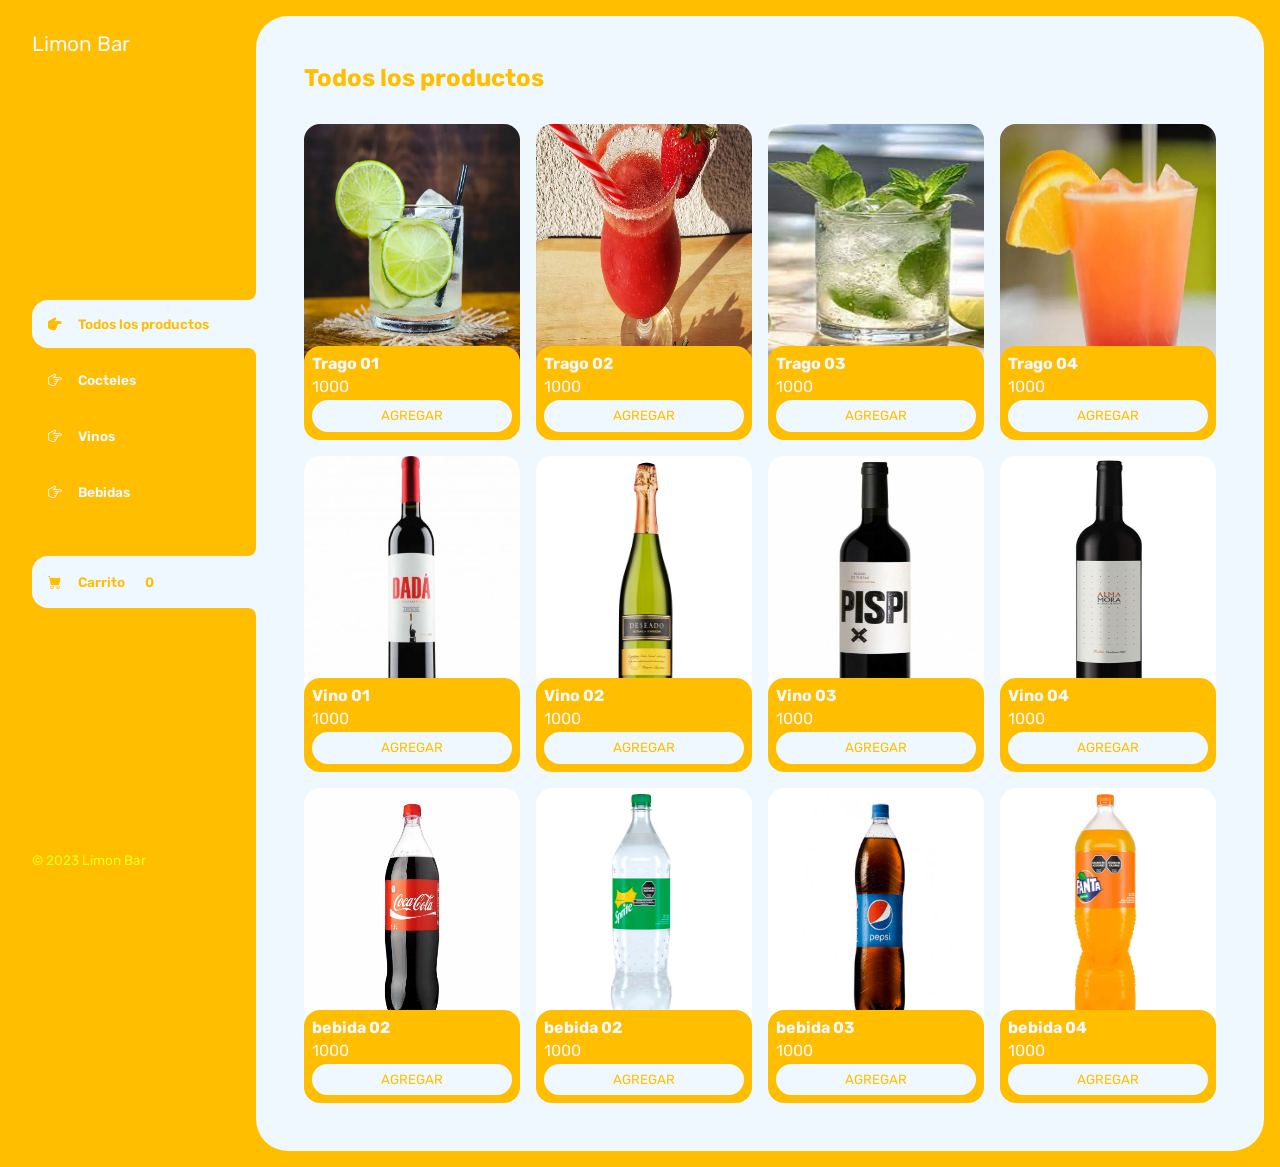
<file: index.html>
<!DOCTYPE html>
<html lang="en">
<head>
    <meta charset="UTF-8">
    <meta name="viewport" content="width=device-width, initial-scale=1.0">
    <title>Limon Bar</title>
    <link rel="stylesheet" href="https://cdn.jsdelivr.net/npm/bootstrap-icons@1.10.5/font/bootstrap-icons.css">
    <link rel="stylesheet" href="./css/main.css">
</head>
<body>

    <div class="wrapper">
        <aside>
            <header>
                <h1 class="logo">Limon Bar</h1>
            </header>
            <nav>
               <ul class="menu">
                    <li>
                        <button id="todos" class="boton-menu boton-categoria active"><i class="bi bi-hand-index-thumb-fill"></i> Todos los productos</button>
                    </li>
                    <li>
                        <button id="tragos" class="boton-menu boton-categoria"><i class="bi bi-hand-index-thumb"></i> Cocteles</button>
                    </li>
                    <li>
                        <button id="vinos" class="boton-menu boton-categoria"><i class="bi bi-hand-index-thumb"></i> Vinos</button>
                    </li>
                    <li>
                        <button id="bebidas" class="boton-menu boton-categoria"><i class="bi bi-hand-index-thumb"></i> Bebidas</button>
                    </li>
                    <li>
                        <a class="boton-menu boton-carrito active" href="./carrito.html">
                            <i class="bi bi-cart-fill"></i> Carrito <span id="numerito" class="numerito">0</span>
                        </a>
                    </li>
               </ul> 
            </nav>
            <footer>
               <p class="texto-footer">© 2023 Limon Bar</p> 
            </footer>
        </aside>
        <main>
           <h2 class="titulo-principal" id="titulo-principal">Todos los productos</h2>
           <div id="contenedor-productos" class="contenedor-productos">
            <!-- Esto se va a rellenar con JS -->
           </div> 
        </main>
    </div>

    <script src="js/main.js"></script>
</body>
</html>
</file>
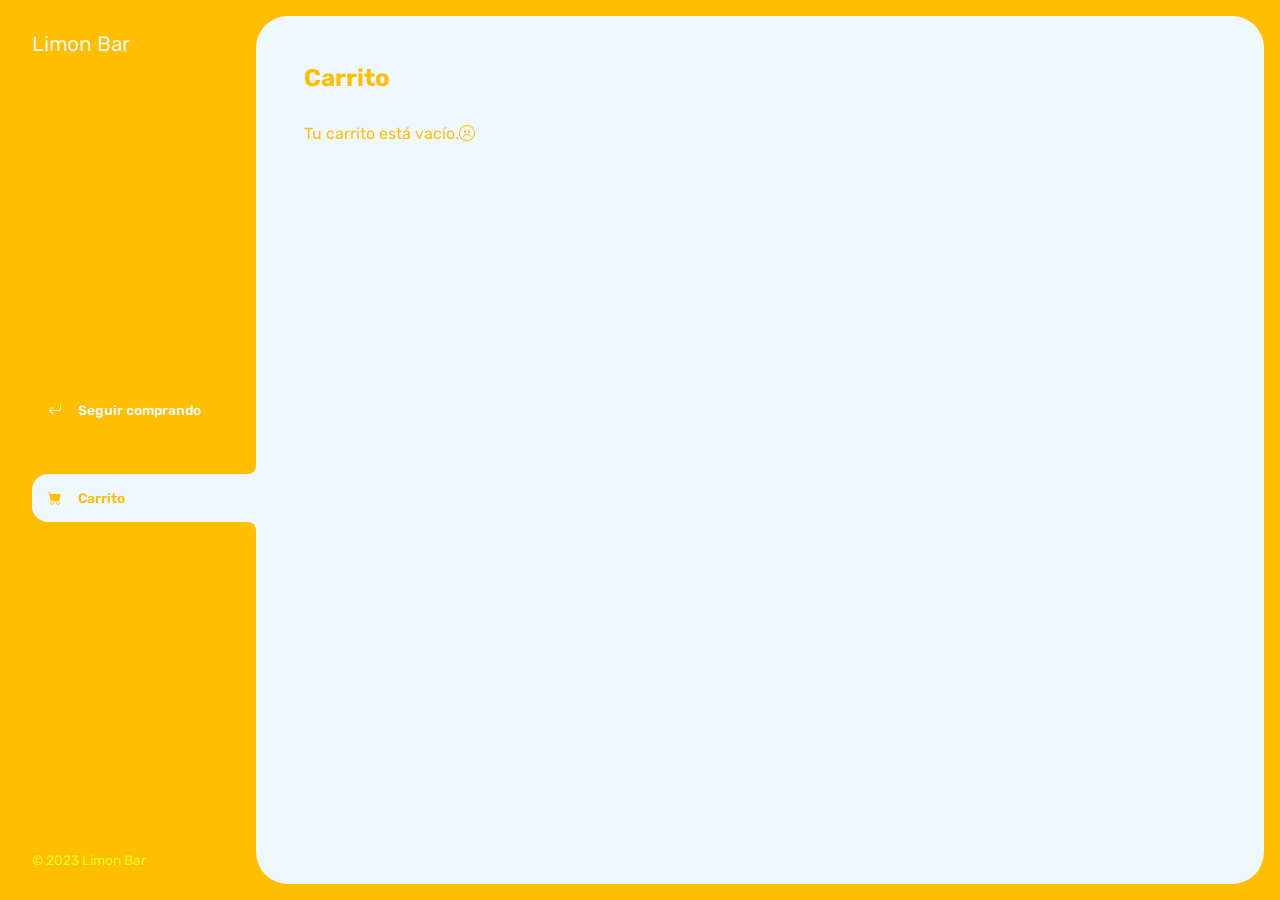
<file: carrito.html>
<!DOCTYPE html>
<html lang="en">
<head>
    <meta charset="UTF-8">
    <meta name="viewport" content="width=device-width, initial-scale=1.0">
    <title>Limon Bar</title>
    <link rel="stylesheet" href="https://cdn.jsdelivr.net/npm/bootstrap-icons@1.10.5/font/bootstrap-icons.css">
    <link rel="stylesheet" href="./css/main.css">
</head>
<body>
    
    <div class="wrapper">
        <aside>
            <header>
                <h1 class="logo">Limon Bar</h1>
            </header>
            <nav>
               <ul class="menu">
                    <li>
                        <a class="boton-menu boton-volver" href="./index.html">
                            <i class="bi bi-arrow-return-left"></i> Seguir comprando
                        </a>
                    </li>
                    <li>
                        <a class="boton-menu boton-carrito active" href="./carrito.html">
                            <i class="bi bi-cart-fill"></i> Carrito
                        </a>
                    </li>
               </ul> 
            </nav>
            <footer>
               <p class="texto-footer">© 2023 Limon Bar</p> 
            </footer>
        </aside>
        <main>
           <h2 class="titulo-principal">Carrito</h2>
           <div class="contenedor-carrito">
                <p id="carrito-vacio" class="carrito-vacio">Tu carrito está vacío.<i class="bi bi-emoji-frown"></i></p>

                <div id="carrito-productos" class="carrito-productos disabled">
                    <!-- Esto se va a completar en el JS -->
                </div>
            <div id="carrito-acciones" class="carrito-acciones disabled">
                <div class="carrito-acciones-izquierda">
                    <button id="carrito-acciones-vaciar" class="carrito-acciones-vaciar">Vaciar Carrito</button>
                </div>
                <div class="carrito-acciones-derecha">
                    <div class="carrito-acciones-total">
                       <p>Total</p> 
                       <p id="total">$3000</p>
                    </div>
                    <button id="carrito-acciones-comprar " class="carrito-acciones-comprar">Comprar Ahora</button>
                </div>
            </div>
              
            <p id="carrito-comprado" class="carrito-comprado disabled">Muchas gracias por tu compra.<i class="bi bi-emoji-laughing"></i></p>

            </div> 
        </main>
    </div>

    <script src="/js/carrito.js"></script>
</body>
</html>
</file>
<file: css/main.css>
@import url('https://fonts.googleapis.com/css2?family=Rubik:wght@300;400;500;600;700;800;900&display=swap');

/* Variables de colores */
:root {
    --clr-main: #ffbf00;
    --clr-main-light: #edff21;
    --clr-gray: #e2e2e2;
    --clr--red: #961818;
    --clr--white: #f0f8ff;
}

/* Reset General */
* {
    margin: 0;
    padding: 0;
    box-sizing: border-box;
    font-family: 'Rubik', sans-serif;
}

h1, h2, h3, h4, h5, h6, p, a, input, textarea, ul{
    margin: 0;
    padding: 0;
}

ul {
    list-style-type: none;
}

a {
    text-decoration: none;
}

.wrapper {
    display: grid;
    grid-template-columns: 1fr 4fr ;
    background-color: var(--clr-main);
}

aside{
    padding: 2rem;
    padding-right: 0;
    color: var(--clr--white);
    position: sticky;
    top: 0;
    height: 100vh;
    display: flex;
    flex-direction: column;
    justify-content: space-between;
}

.logo{
    font-weight: 400;
    font-size: 1.3rem;
}

.menu {
    display: flex;
    flex-direction: column;
    gap: .5rem;
}


.boton-menu {
    background-color: transparent;
    border: 0;
    color: var(--clr--white);
    cursor: pointer;
    display: flex;
    align-items: center;
    gap: 1rem;
    font-weight: 600;
    padding: 1rem;
    font-size: .85rem;
    width: 100%;
}

.boton-menu.active{
    background-color: var(--clr--white);
    color: var(--clr-main);
    border-top-left-radius: 1rem;
    border-bottom-left-radius: 1rem;
    position: relative;
}

.boton-menu.active::before {
    content: '';
    position: absolute;
    width: 1rem;
    height: 2rem;
    bottom: 100%;
    right: 0;
    background-color: transparent;
    border-bottom-right-radius: .5rem;
    box-shadow: 0 1rem 0 var(--clr--white);
}

.boton-menu.active::after {
    content: '';
    position: absolute;
    width: 1rem;
    height: 2rem;
    top: 100%;
    right: 0;
    background-color: transparent;
    border-top-right-radius: .5rem;
    box-shadow: 0 -1rem 0 var(--clr--white);
}

.boton-menu > i.bi-hand-index-thumb-fill,
.boton-menu > i.bi-hand-index-thumb {
    transform: rotateZ(90deg);
}

.boton-carrito {
    margin-top: 2rem;
}

.numerito {
    background-color: var(--clr--white);
    color: var(--clr-main);
    padding: .15rem .25rem;
    border-radius: .25rem;
}

.boton-carrito.active .numerito {
    background-color: var(--clr--main);
    color: var(--clr--main);
}

.texto-footer {
    color: var(--clr-main-light);
    font-size: .85rem;
}

main{
    background-color: var(--clr--white);
    margin: 1rem;
    margin-left: 0;
    border-radius: 2rem;
    padding: 3rem;
}

.titulo-principal {
    color: var(--clr-main);
    margin-bottom: 2rem;
}

.contenedor-productos {
    display: grid;
    grid-template-columns: repeat(4,1fr);
    gap: 1rem;
}

.producto-imagen {
    max-width: 100%;
    border-radius: 1rem;
}

.producto-detalles {
    background-color: var(--clr-main);
    color: var(--clr--white);
    padding: .5rem;
    border-radius: 1rem;
    margin-top: -2rem;
    position: relative;
    display: flex;
    flex-direction: column;
    gap: .25rem;
}

.producto-titulo {
    font-size: 1rem;
}

.producto-agregar {
    border: 0;
    background-color: var(--clr--white);
    color: var(--clr-main);
    padding: .4rem;
    text-transform: uppercase;
    border-radius: 2rem;
    cursor: pointer;
    border: 2px solid var(--clr--white);
    transition: background-color .2s,color .2s;
}

.producto-agregar:hover {
    background-color: var(--clr-main);
    color: var(--clr--white);
}


.producto-imagen {
    width: 350px;
    height: 250px;
}

/* CARRITO */

.contenedor-carrito {
    display: flex;
    flex-direction: column;
    gap: 1.5rem;
}

.carrito-vacio,
.carrito-comprado {
    color: var(--clr-main);
}

.carrito-productos {
    display: flex;
    flex-direction: column;
    gap: 1rem;
}

.carrito-producto {
    display: flex;
    justify-content: space-between;
    align-items: center;
    background-color: var(--clr-gray);
    color: var(--clr-main);
    padding: .5rem;
    padding-right: 1.5rem;
    border-radius: 1rem;
}

.carrito-producto-imagen {
    width: 4rem;
    border-radius: 1rem;
}

.carrito-producto small {
    font-size: .75rem;
}

.carrito-producto-eliminar {
    border: 0;
    background-color: transparent;
    color: var(--clr--red);
    cursor: pointer;
}

.carrito-acciones {
    display: flex;
    justify-content: space-between;
}

.carrito-acciones-vaciar {
    border: 0;
    background-color: var(--clr-gray);
    padding: 1rem;
    border-radius: 1rem;
    color: var(--clr-main);
    text-transform: uppercase;
    cursor: pointer;
}

.carrito-acciones-derecha {
    display: flex;
}

.carrito-acciones-total {
    display: flex;
    background-color: var(--clr-gray);
    padding: 1rem;
    color: var(--clr-main);
    text-transform: uppercase;
    border-top-left-radius: 1rem;
    border-bottom-left-radius: 1rem;
    gap: 1rem;
}

.carrito-acciones-comprar {
    border: 0;
    background-color: var(--clr-main);
    padding: 1rem;
    color: var(--clr--white);
    text-transform: uppercase;
    cursor: pointer;
    border-top-right-radius: 1rem;
    border-bottom-right-radius: 1rem;
}

.disabled {
    display: none;
}
</file>
